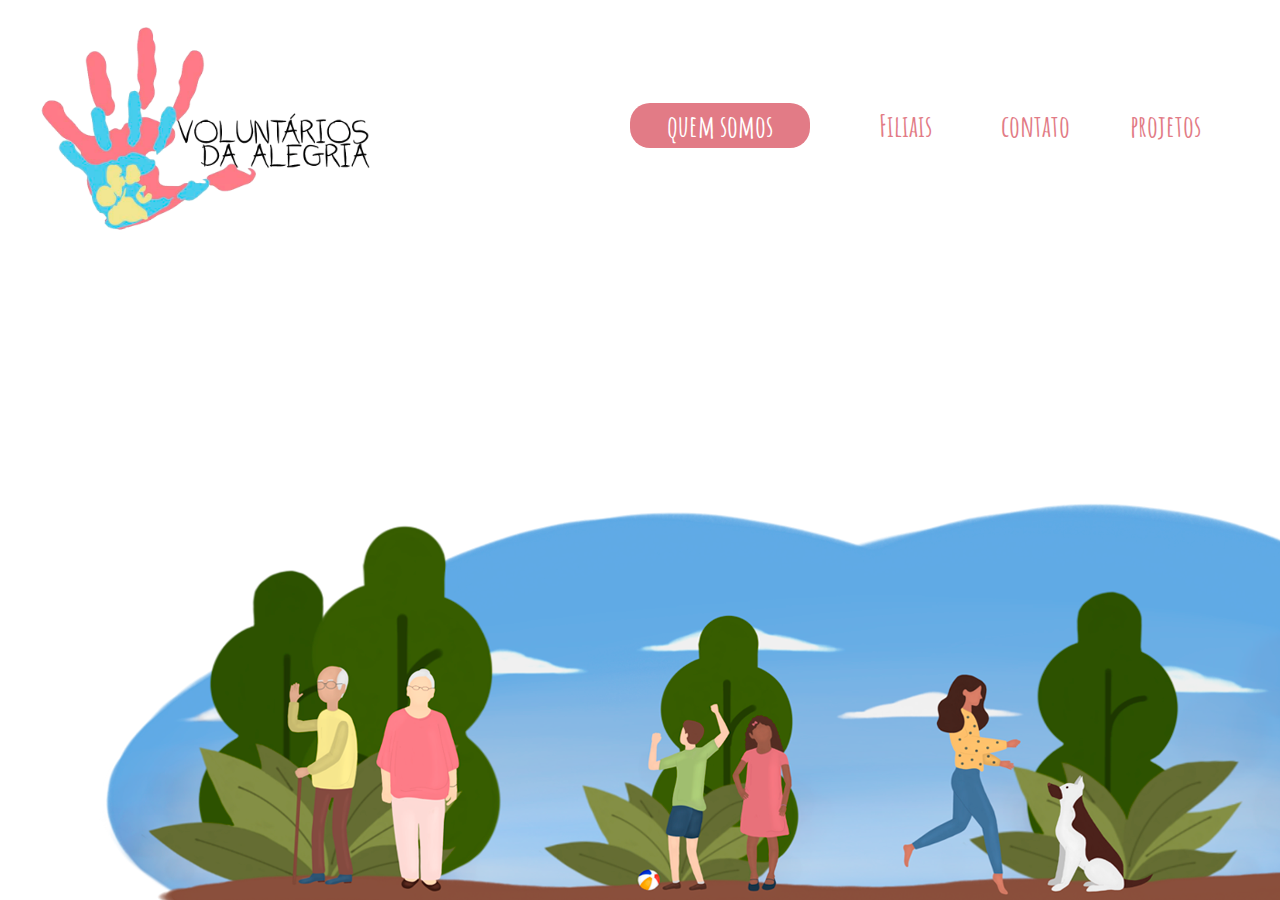
<file: index.html>
<!DOCTYPE html>
<html lang="pt-br">
<head>
    <meta charset="UTF-8">
    <meta name="viewport" content="width=device-width, initial-scale=1.0">
    <title>Voluntários da Alegria</title>
    <link rel="shortcut icon" href="/assets/icon.png" />
    <link rel="stylesheet" href="index.css" >
    <link rel="stylesheet" href="main.css">
    <link rel="preconnect" href="https://fonts.gstatic.com">
    <link href="https://fonts.googleapis.com/css2?family=Amatic+SC:wght@400;700&display=swap" rel="stylesheet">
    <link href="https://fonts.googleapis.com/css2?family=Roboto:ital,wght@0,400;0,500;1,100;1,300;1,400&display=swap" rel="stylesheet">

</head>
<body> 
    <div id="home-page">
        <header>

            <img id="logo" src="assets/logo.png" alt="">
            <div class="botoes">
                <a href="quemsomos.html" class="bot destaque">quem somos</a>
                <a href="#" class="bot">Filiais</a>
                <a href="contato.html" class="bot">contato</a>
                <a href="projetos.html" class="bot">projetos</a>
            </div>
        </header>
        <img id="ilustracao1" src="assets/fundo1.png" alt="">
        <img id="ilustracao2" src="assets/fundo2.png" alt="">
    </div> 


</body>
</html>
</file>
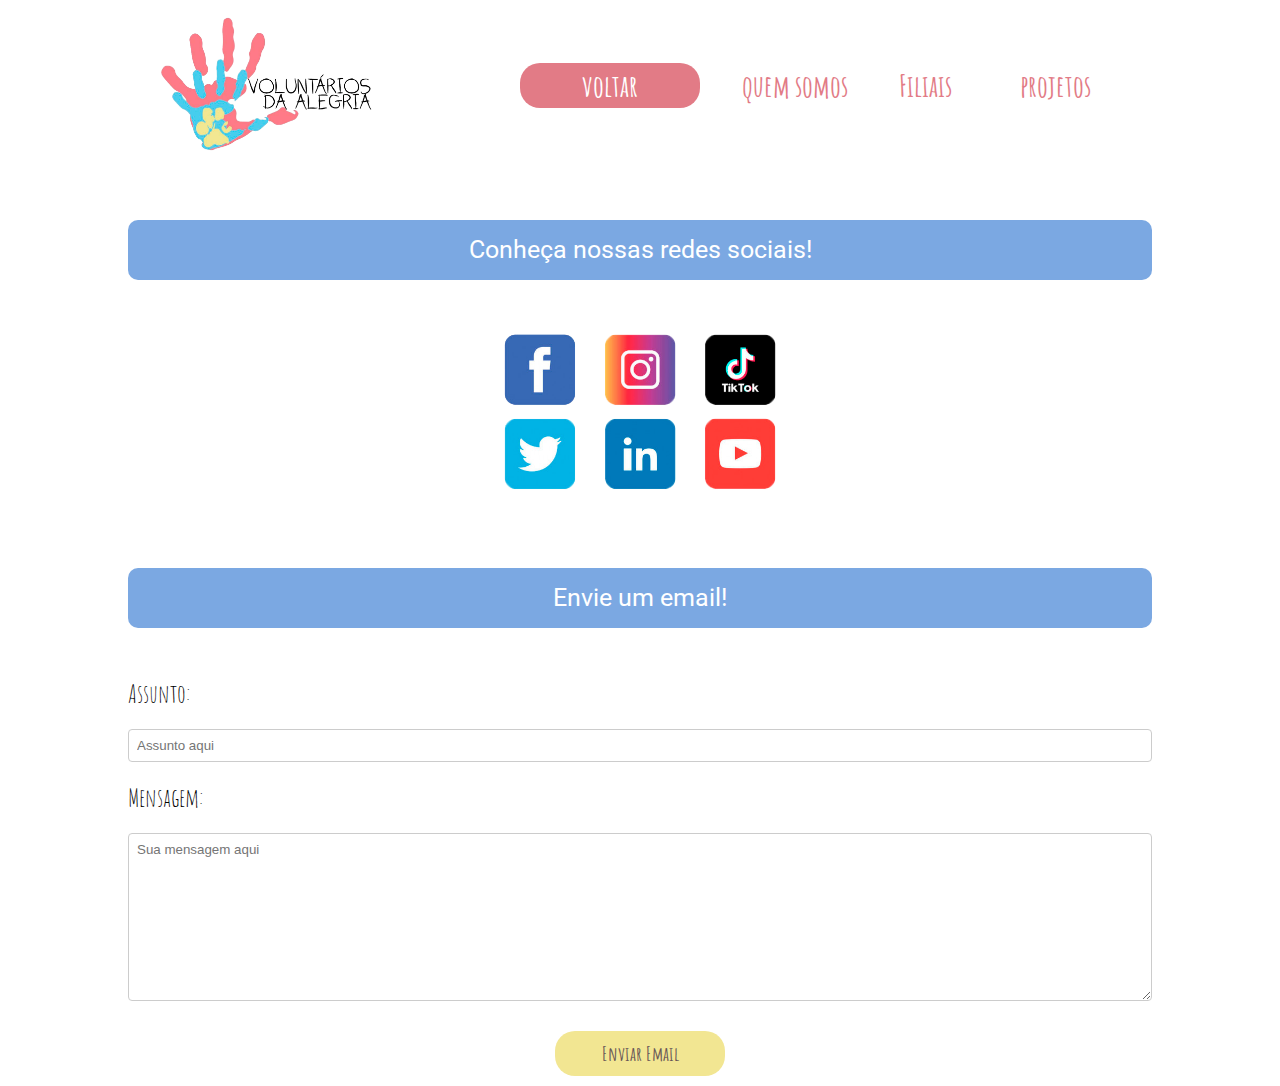
<file: contato.html>
<!DOCTYPE html>
<html lang="pt-br">
<head>
    <meta charset="UTF-8">
    <meta name="viewport" content="width=device-width, initial-scale=1.0">
    <title>Voluntários da Alegria</title>
    <link rel="stylesheet" href="contato.css">
    <link rel="stylesheet" href="main.css">
    <link rel="preconnect" href="https://fonts.gstatic.com">
    <link href="https://fonts.googleapis.com/css2?family=Amatic+SC:wght@400;700&display=swap" rel="stylesheet">
    <link href="https://fonts.googleapis.com/css2?family=Roboto:ital,wght@0,400;0,500;1,100;1,300;1,400&display=swap" rel="stylesheet">

</head>
<body> 
    <header>

        <img id="logo" src="assets/logo.png" alt="">
        <div class="botoes">
            <a href="index.html" class="bot destaque">voltar</a>
            <a href="quemsomos.html" class="bot">quem somos</a>
            <a href="#" class="bot">Filiais</a>
            <a href="projetos.html" class="bot">projetos</a>
        </div>
    </header>
    <div id="main-contatos">

        <div id="contato">
            <div id="title"><p>Conheça nossas redes sociais!</p></div>
            <div class="icones">
                <a href="https://www.facebook.com/voluntariado.voluntarios.da.alegria/" target="_blank">
                    <img src="assets/redes/facebook.png" alt="" >
    
                </a>
                <a href="https://www.instagram.com/voluntariosalegria/?hl=pt-br" target="_blank">
                    <img src="assets/redes/instagram.png" alt="">
                </a>
                <a href="https://vm.tiktok.com/ZSg7c7b7/" target="_blank">
                    
                    <img src="assets/redes/tiktok.png" alt="" >
                </a>
                <a href="https://mobile.twitter.com/volunt_alegria" target="_blank">
                    <img src="assets/redes/twitter.png" alt="" >
                </a>
                <a href="" target="_blank">
                    
                    
                    <img src="assets/redes/linkedin.png" alt="" >
                </a>
                <a href="https://www.youtube.com/channel/UC2rZi7m6u8pgdzsRBrSYLPg"  target="_blank">
                    
                     <img src="assets/redes/youtube.png" alt="">
                </a>
    
              
            </div>
        </div>
        <div id="contato">
            <div id="title"><p>Envie um email!</p></div>    
            <form action="#" id="contato-form">
                <label for="email">Assunto:</label>
                <input id="subject" name="subject" placeholder="Assunto aqui">
                <label for="mensagem">Mensagem:</label>
                <textarea id="emailBody" name="emailBody" placeholder="Sua mensagem aqui"></textarea>
                <!-- <a href="mailto:example@example.com?subject=Assunto do Email&body=Corpo do Email">Enviar Email</a> -->
            </form>
            <a id="emailLink" class="bot destaque" href="#" onclick="prepareEmail()">Enviar Email</a>
        </div>
    </div>
</body>
</html>

<script src="contato.js"></script>
</file>
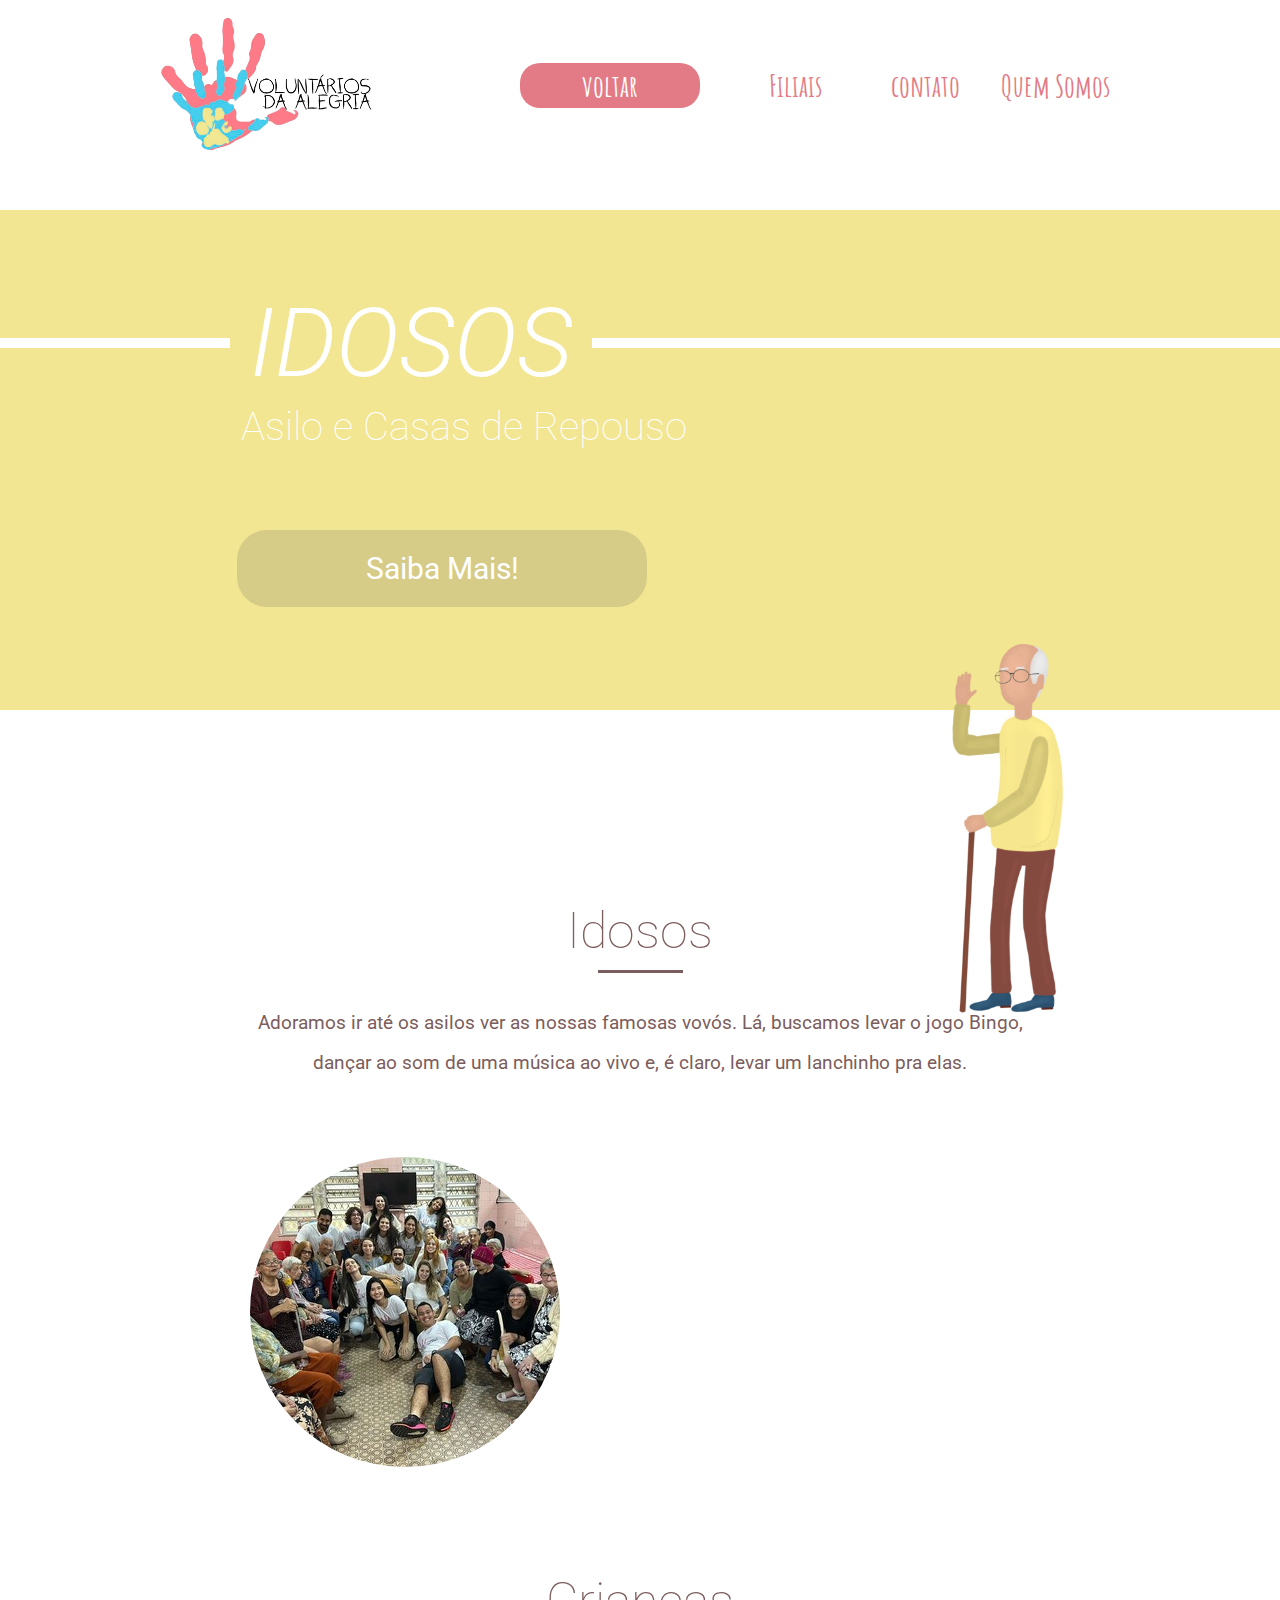
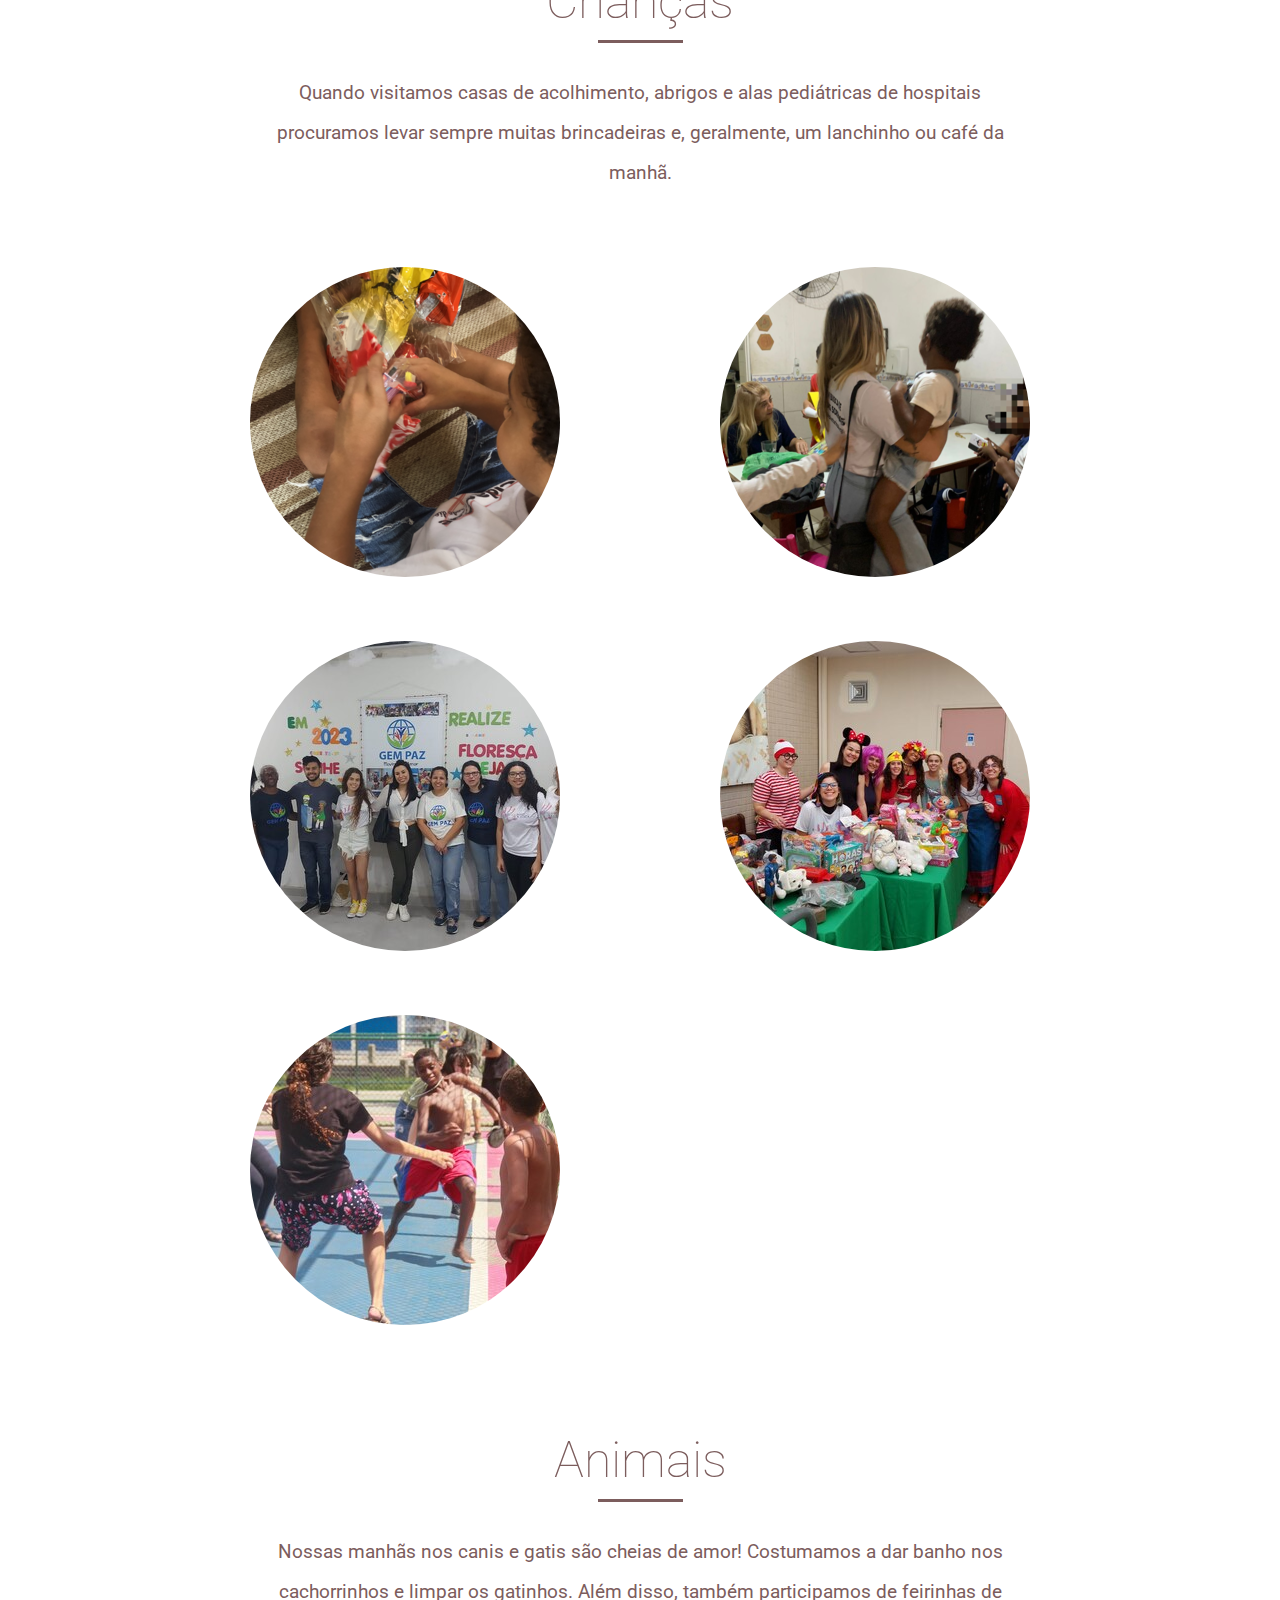
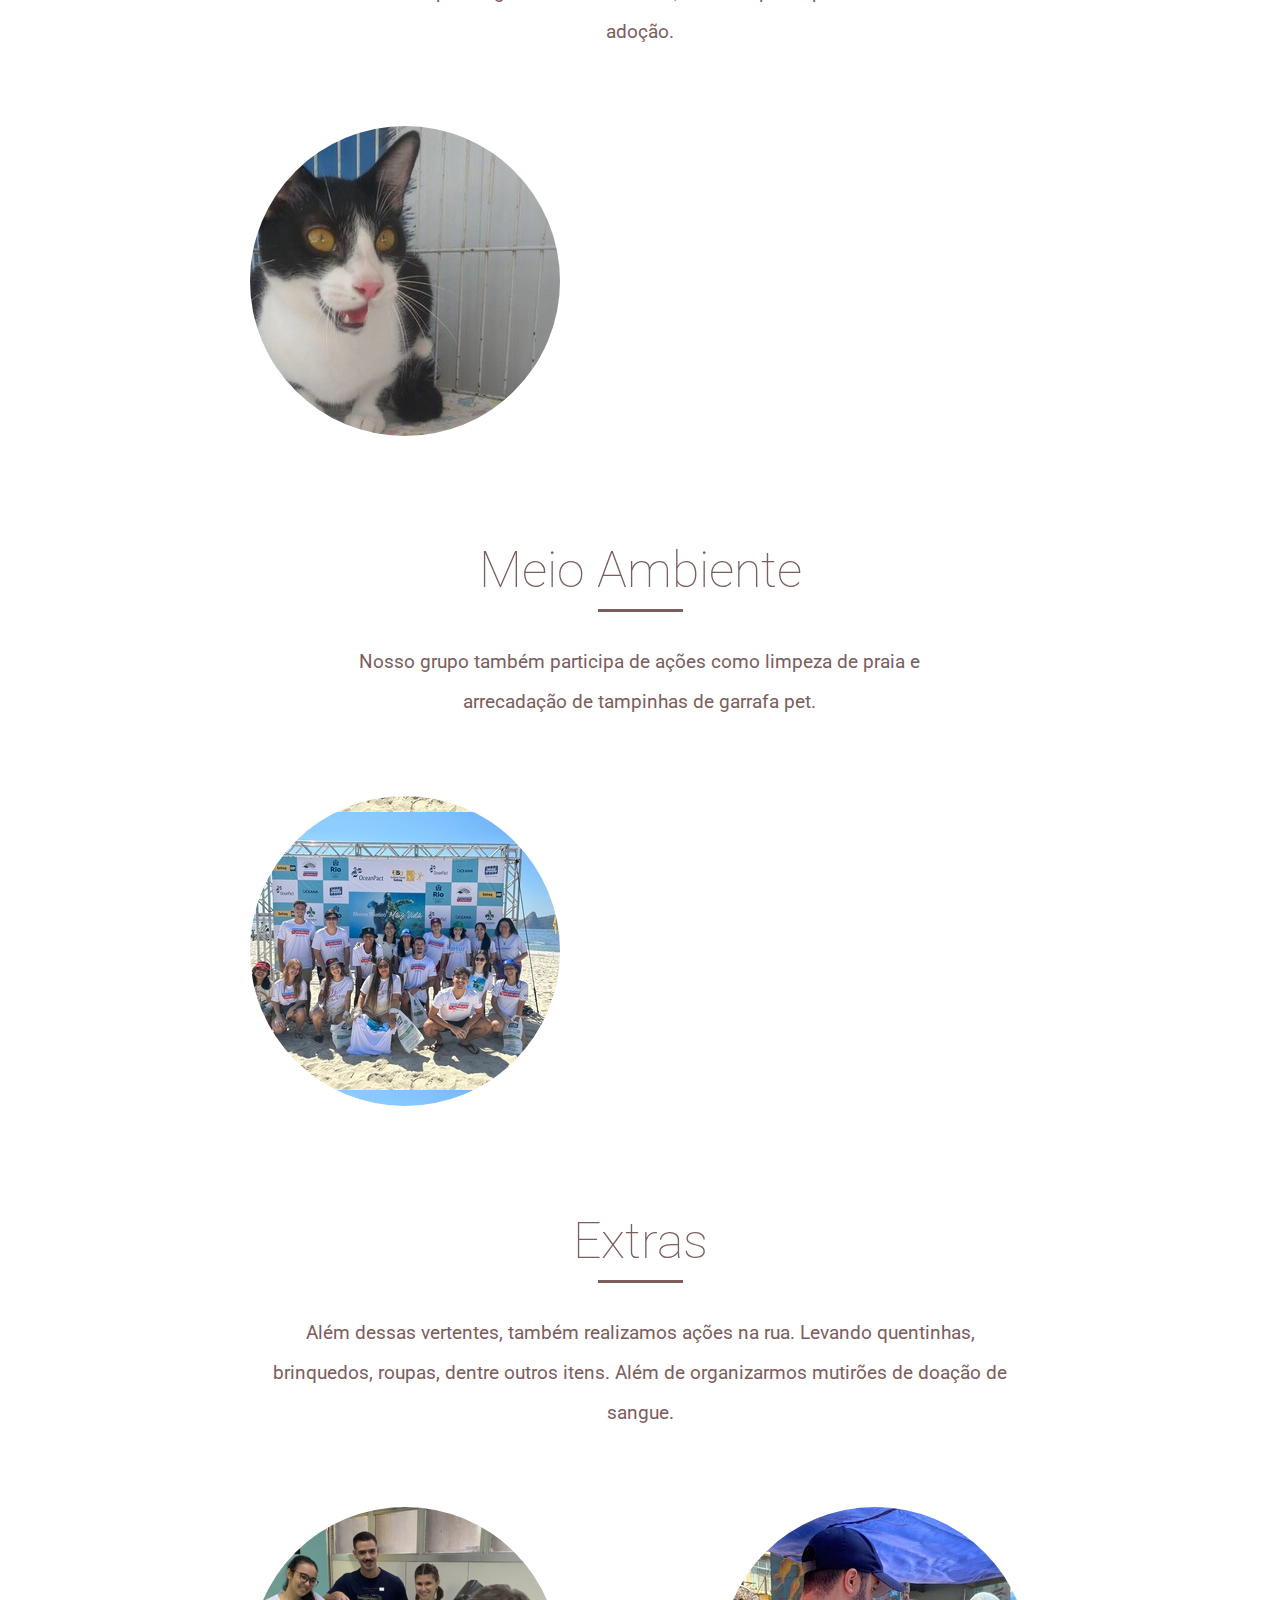
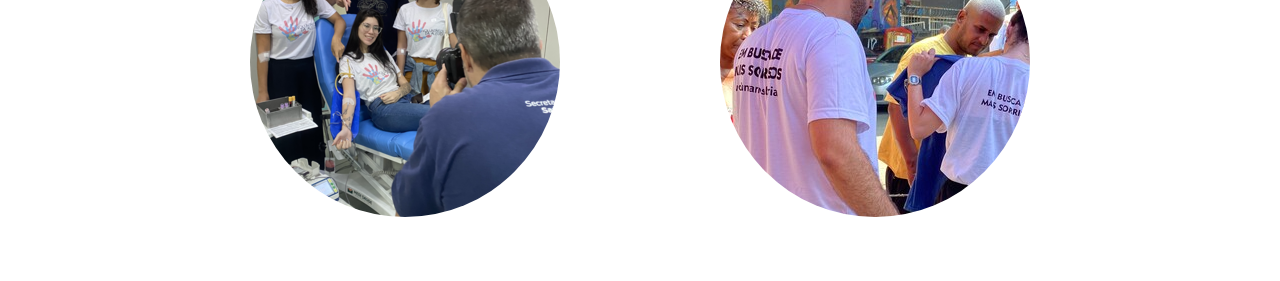
<file: projetos.html>
<!DOCTYPE html>
<html lang="en">
<head>
    <meta charset="UTF-8">
    <meta name="viewport" content="width=device-width, initial-scale=1.0">
    <title>Projetos</title>
    <link rel="stylesheet" href="main.css">
    <link rel="stylesheet" href="projetos.css">
    <link rel="stylesheet" href="https://cdnjs.cloudflare.com/ajax/libs/font-awesome/5.15.4/css/all.min.css">
    <link href="https://fonts.googleapis.com/css2?family=Amatic+SC:wght@400;700&display=swap" rel="stylesheet">
    <link href="https://fonts.googleapis.com/css2?family=Roboto:ital,wght@0,100;0,400;0,500;1,100;1,300;1,400&display=swap" rel="stylesheet">
    <link href="https://fonts.googleapis.com/css2?family=Poppins:wght@300;400;500&display=swap" rel="stylesheet">
</head>
<body>
    <div id="projetos">
        <header>
            <img src="assets/logo.png" alt="">
            <div class="botoes">
                <a href="index.html" class="bot destaque">voltar</a>
                <a href="#" class="bot">Filiais</a>
                <a href="contato.html" class="bot">contato</a>
                <a href="quemsomos.html" class="bot">Quem Somos</a>
            </div>            
        </header>

        <div class="vertentes">
            <div class="title">
                <div class="line" id="line1"></div>
                <h1>IDOSOS</h1>
                <div class="line" id="line2"></div>
            </div>
            <div class="subtitle">
                <div class="invisivel1"></div>
                <h2>Asilo e Casas de Repouso</h2>
                <div class="invisivel2"></div>

            </div>
            <div class="saibaMais">
                <div class="invisivel3"></div>
                <a href="#idosos" >Saiba Mais!</a>
                <div class="invisivel2"></div>
            </div>
            <img src="assets/personagens/vovo.png" alt="" class="imagem-projeto">

        </div>
        <div class="album">
            
            <div class="vertente" id="idosos">
                <h2>Idosos</h2>
                <div class="traço"></div>
                <p class="descricao">Adoramos ir até os asilos ver as
                    nossas famosas vovós. Lá,
                    buscamos levar o jogo Bingo,
                    dançar ao som de uma música
                    ao vivo e, é claro, levar um
                    lanchinho pra elas. </p>
                <div class="fotos">
                    <!-- <div class="molde" id="casa-de-ramana">
                        <div class="filtro filtro-idosos hidden"> <p>Casa de Ramana</p></div>
                    </div> -->

                    <div>
                        <div class="molde molde-idosos slide active" id="lar-mae-ritinha1">
                            <div class="filtro filtro-idosos hidden"> 
                                <div class="photo-text">
                                    <p>
                                        Lar Mãe Ritinha
                                    </p>
                                    <a href="https://www.instagram.com/larmaeritinha/" style="color: white;">@larmaeritinha  <i class="fab fa-instagram"></i></a>
                                </div>
                                <div class="arrow" onclick="changeSlide(1, 'lar-mae-ritinha')"><i class="fas fa-chevron-right"></i></div>
                            </div>
                        </div>
                        <div class="molde molde-idosos slide" id="lar-mae-ritinha2">
                            <div class="filtro filtro-idosos hidden"> 
                                <div class="arrow" onclick="changeSlide(-1, 'lar-mae-ritinha')"><i class="fas fa-chevron-left"></i></div>
                                <div class="photo-text">
                                    <p>
                                        Lar Mãe Ritinha
                                    </p>
                                    <a href="https://www.instagram.com/larmaeritinha/" style="color: white;">@larmaeritinha  <i class="fab fa-instagram"></i></a>
                                </div>
                                <div class="arrow" onclick="changeSlide(1, 'lar-mae-ritinha')"><i class="fas fa-chevron-right"></i></div>
                            </div>
                        </div>
                        <div class="molde molde-idosos slide" id="lar-mae-ritinha3">
                            <div class="filtro filtro-idosos hidden"> 
                                <div class="arrow" onclick="changeSlide(-1, 'lar-mae-ritinha')"><i class="fas fa-chevron-left"></i></div>
                                <div class="photo-text">
                                    <p>
                                        Lar Mãe Ritinha
                                    </p>
                                    <a href="https://www.instagram.com/larmaeritinha/" style="color: white;">@larmaeritinha  <i class="fab fa-instagram"></i></a>
                                </div>
                            </div>
                        </div>
                    </div>
                </div>
            </div>
            <div class="vertente" id="crianças">
                <h2>Crianças</h2>
                <div class="traço"></div>
                <p  class="descricao">Quando visitamos casas de acolhimento,
                    abrigos e alas pediátricas de
                    hospitais procuramos levar
                    sempre muitas brincadeiras e,
                    geralmente, um lanchinho ou
                    café da manhã. </p>
                <div class="fotos">
                    <!--  Lucinha Araújo      -->
                     <div>
                        <div class="molde molde-idosos slide active" id="lucinha1">
                            <div class="filtro filtro-criancas hidden"> 
                                <div class="photo-text">
                                    <p>
                                         Lucinha Araújo
                                    </p>
                                    <a href="https://www.instagram.com/urslucinhaaraujo.2016/" style="color: white;">@urslucinhaaraujo.2016  <i class="fab fa-instagram"></i></a>
                                </div>
                                <div class="arrow" onclick="changeSlide(1, 'lucinha')"><i class="fas fa-chevron-right"></i></div>
                            </div>
                        </div>
                        <div class="molde molde-idosos slide" id="lucinha2">
                            <div class="filtro filtro-criancas hidden"> 
                                <div class="arrow" onclick="changeSlide(-1, 'lucinha')"><i class="fas fa-chevron-left"></i></div>
                                <div class="photo-text">
                                    <p>
                                        Lucinha Araújo
                                    </p>
                                    <a href="https://www.instagram.com/urslucinhaaraujo.2016/" style="color: white;">@urslucinhaaraujo.2016  <i class="fab fa-instagram"></i></a>
                                </div>
                                <div class="arrow" onclick="changeSlide(1, 'lucinha')"><i class="fas fa-chevron-right"></i></div>
                            </div>
                        </div>
                        <div class="molde molde-idosos slide" id="lucinha3">
                            <div class="filtro filtro-criancas hidden"> 
                                <div class="arrow" onclick="changeSlide(-1, 'lucinha')"><i class="fas fa-chevron-left"></i></div>
                                <div class="photo-text">
                                    <p>
                                         Lucinha Araújo
                                    </p>
                                    <a href="https://www.instagram.com/urslucinhaaraujo.2016/" style="color: white;">@urslucinhaaraujo.2016  <i class="fab fa-instagram"></i></a>
                                </div>
                            </div>
                        </div>
                    </div>
                    <!--  Bia Bedran      -->
                     <div>
                        <div class="molde molde-idosos slide active" id="bia1">
                            <div class="filtro filtro-criancas hidden"> 
                                <div class="photo-text">
                                    <p>
                                        Bia Bedran
                                    </p>
                                    <a href="https://www.instagram.com/ursbiabedran2023/" style="color: white;">@ursbiabedran2023  <i class="fab fa-instagram"></i></a>
                                </div>
                                <div class="arrow" onclick="changeSlide(1, 'bia')"><i class="fas fa-chevron-right"></i></div>
                            </div>
                        </div>
                        <div class="molde molde-idosos slide" id="bia2">
                            <div class="filtro filtro-criancas hidden"> 
                                <div class="arrow" onclick="changeSlide(-1, 'bia')"><i class="fas fa-chevron-left"></i></div>
                                <div class="photo-text">
                                    <p>
                                       Bia Bedran
                                    </p>
                                    <a href="https://www.instagram.com/ursbiabedran2023/" style="color: white;">@ursbiabedran2023  <i class="fab fa-instagram"></i></a>
                                </div>
                                <div class="arrow" onclick="changeSlide(1, 'bia')"><i class="fas fa-chevron-right"></i></div>
                            </div>
                        </div>
                        <div class="molde molde-idosos slide" id="bia3">
                            <div class="filtro filtro-criancas hidden"> 
                                <div class="arrow" onclick="changeSlide(-1, 'bia')"><i class="fas fa-chevron-left"></i></div>
                                <div class="photo-text">
                                    <p>
                                        Bia Bedran
                                    </p>
                                    <a href="https://www.instagram.com/ursbiabedran2023/" style="color: white;">@ursbiabedran2023  <i class="fab fa-instagram"></i></a>
                                </div>
                            </div>
                        </div>
                    </div>
                    <!--   Gem paz       -->
                     <div>
                        <div class="molde molde-idosos slide active" id="gempaz1">
                            <div class="filtro filtro-criancas hidden"> 
                                <div class="photo-text">
                                    <p>
                                        Gem Paz
                                    </p>
                                    <a href="https://www.instagram.com/gempazprojetosocial/" style="color: white;">@gempazprojetosocial  <i class="fab fa-instagram"></i></a>
                                </div>
                                <div class="arrow" onclick="changeSlide(1, 'gempaz')"><i class="fas fa-chevron-right"></i></div>
                            </div>
                        </div>
                        <div class="molde molde-idosos slide" id="gempaz2">
                            <div class="filtro filtro-criancas hidden"> 
                                <div class="arrow" onclick="changeSlide(-1, 'gempaz')"><i class="fas fa-chevron-left"></i></div>
                                <div class="photo-text">
                                    <p>
                                       Gem Paz
                                    </p>
                                    <a href="https://www.instagram.com/gempazprojetosocial/" style="color: white;">@gempazprojetosocial  <i class="fab fa-instagram"></i></a>
                                </div>
                                <div class="arrow" onclick="changeSlide(1, 'gempaz')"><i class="fas fa-chevron-right"></i></div>
                            </div>
                        </div>
                        <div class="molde molde-idosos slide" id="gempaz3">
                            <div class="filtro filtro-criancas hidden"> 
                                <div class="arrow" onclick="changeSlide(-1, 'gempaz')"><i class="fas fa-chevron-left"></i></div>
                                <div class="photo-text">
                                    <p>
                                        Gem Paz
                                    </p>
                                    <a href="https://www.instagram.com/gempazprojetosocial/" style="color: white;">@gempazprojetosocial  <i class="fab fa-instagram"></i></a>
                                </div>
                            </div>
                        </div>
                    </div>
                    <!--   IFF       -->
                    <div>
                        <div class="molde molde-idosos slide active" id="iff1">
                            <div class="filtro filtro-criancas hidden"> 
                                <div class="photo-text">
                                    <p>
                                        Instituto Fernandes Figueira
                                    </p>
                                    <a href="https://www.instagram.com/iff_fiocruz/" style="color: white;">@iff_fiocruz  <i class="fab fa-instagram"></i></a>
                                </div>
                                <div class="arrow" onclick="changeSlide(1, 'iff')"><i class="fas fa-chevron-right"></i></div>
                            </div>
                        </div>
                        <div class="molde molde-idosos slide" id="iff2">
                            <div class="filtro filtro-criancas hidden"> 
                                <div class="arrow" onclick="changeSlide(-1, 'iff')"><i class="fas fa-chevron-left"></i></div>
                                <div class="photo-text">
                                    <p>
                                       Instituto Fernandes Figueira
                                    </p>
                                    <a href="https://www.instagram.com/iff_fiocruz/" style="color: white;">@iff_fiocruz  <i class="fab fa-instagram"></i></a>
                                </div>
                                <div class="arrow" onclick="changeSlide(1, 'iff')"><i class="fas fa-chevron-right"></i></div>
                            </div>
                        </div>
                        <div class="molde molde-idosos slide" id="iff3">
                            <div class="filtro filtro-criancas hidden"> 
                                <div class="arrow" onclick="changeSlide(-1, 'iff')"><i class="fas fa-chevron-left"></i></div>
                                <div class="photo-text">
                                    <p>
                                        Instituto Fernandes Figueira
                                    </p>
                                    <a href="https://www.instagram.com/iff_fiocruz/" style="color: white;">@iff_fiocruz  <i class="fab fa-instagram"></i></a>
                                </div>
                            </div>
                        </div>
                    </div>
                    <!--   AMAR       -->
                    <div>
                        <div class="molde molde-idosos slide active" id="amar1">
                            <div class="filtro filtro-criancas hidden"> 
                                <div class="photo-text">
                                    <p>
                                        AMAR
                                    </p>
                                    <a href="https://www.instagram.com/ong.amar_/" style="color: white;">@ong.amar_  <i class="fab fa-instagram"></i></a>
                                </div>
                                <div class="arrow" onclick="changeSlide(1, 'amar')"><i class="fas fa-chevron-right"></i></div>
                            </div>
                        </div>
                        <div class="molde molde-idosos slide" id="amar2">
                            <div class="filtro filtro-criancas hidden"> 
                                <div class="arrow" onclick="changeSlide(-1, 'amar')"><i class="fas fa-chevron-left"></i></div>
                                <div class="photo-text">
                                    <p>
                                        AMAR
                                    </p>
                                    <a href="https://www.instagram.com/ong.amar_/" style="color: white;">@ong.amar_  <i class="fab fa-instagram"></i></a>
                                </div>
                                <div class="arrow" onclick="changeSlide(1, 'amar')"><i class="fas fa-chevron-right"></i></div>
                            </div>
                        </div>
                        <div class="molde molde-idosos slide" id="amar3">
                            <div class="filtro filtro-criancas hidden"> 
                                <div class="arrow" onclick="changeSlide(-1, 'amar')"><i class="fas fa-chevron-left"></i></div>
                                <div class="photo-text">
                                    <p>
                                        AMAR
                                    </p>
                                    <a href="https://www.instagram.com/ong.amar_/" style="color: white;">@ong.amar_  <i class="fab fa-instagram"></i></a>
                                </div>
                            </div>
                        </div>
                    </div>
                    
                </div>
            </div>
            <div class="vertente" id="animais">
                <h2>Animais</h2>
                <div class="traço"></div>
                <p  class="descricao">Nossas manhãs nos canis e gatis são cheias de amor! 
                    Costumamos a dar banho nos cachorrinhos e limpar os gatinhos. Além disso, também participamos de feirinhas de adoção.</p>
                <div class="fotos">
                <!--   Adoção Bem me quer  -->
                    <div>
                        <div class="molde molde-idosos slide active" id="adocao1">
                            <div class="filtro filtro-animais hidden"> 
                                <div class="photo-text">
                                    <p>
                                        Adoção Bem Me Quer
                                    </p>
                                    <a href="https://www.instagram.com/adocaobemmequer/" style="color: white;">@adocaobemmequer  <i class="fab fa-instagram"></i></a>
                                </div>
                                <div class="arrow" onclick="changeSlide(1, 'adocao')"><i class="fas fa-chevron-right"></i></div>
                            </div>
                        </div>
                        <div class="molde molde-idosos slide" id="adocao2">
                            <div class="filtro filtro-animais hidden"> 
                                <div class="arrow" onclick="changeSlide(-1, 'adocao')"><i class="fas fa-chevron-left"></i></div>
                                <div class="photo-text">
                                    <p>
                                          Adoção Bem Me Quer
                                    </p>
                                    <a href="https://www.instagram.com/adocaobemmequer/" style="color: white;">@adocaobemmequer  <i class="fab fa-instagram"></i></a>
                                </div>
                                <div class="arrow" onclick="changeSlide(1, 'adocao')"><i class="fas fa-chevron-right"></i></div>
                            </div>
                        </div>
                        <div class="molde molde-idosos slide" id="adocao3">
                            <div class="filtro filtro-animais hidden"> 
                                <div class="arrow" onclick="changeSlide(-1, 'adocao')"><i class="fas fa-chevron-left"></i></div>
                                <div class="photo-text">
                                    <p>
                                        Adoção Bem Me Quer
                                    </p>
                                    <a href="https://www.instagram.com/adocaobemmequer/" style="color: white;">@adocaobemmequer  <i class="fab fa-instagram"></i></a>
                                </div>
                            </div>
                        </div>
                    </div>

<!--                     
                    <div class="molde" id="margarida-michel">
                        <div class="filtro filtro-animais hidden"> <p>Canil Margarida Michel</p></div>
                    </div>
                    <div class="molde" id="feira">
                        <div class="filtro filtro-animais hidden"> <p>Feirinhas de Adoção</p></div>
                    </div> -->
                </div>
            </div>
            <div class="vertente" id="meio-ambiente">
                <h2>Meio Ambiente</h2>
                <div class="traço"></div>
                <p class="descricao">
                    Nosso grupo também participa
                    de ações como limpeza de praia
                    e arrecadação de tampinhas de
                    garrafa pet.</p>
                <div class="fotos">
                    <div>
                        <div class="molde molde-idosos slide active" id="tatui1">
                            <div class="filtro filtro-ambiente hidden"> 
                                <div class="photo-text">
                                    <p>
                                        Projeto Tatuí
                                    </p>
                                    <a href="https://www.instagram.com/instituto_ecologico_aqualung/" style="color: white;">@instituto_ecologico_aqualung  <i class="fab fa-instagram"></i></a>
                                    
                                </div>
                                <div class="arrow" onclick="changeSlide(1, 'tatui')"><i class="fas fa-chevron-right"></i></div>
                            </div>
                        </div>
                        <div class="molde molde-idosos slide" id="tatui2">
                            <div class="filtro filtro-ambiente hidden"> 
                                <div class="arrow" onclick="changeSlide(-1, 'tatui')"><i class="fas fa-chevron-left"></i></div>
                                <div class="photo-text">
                                    <p>
                                        Projeto Tatuí
                                    </p>
                                    <a href="https://www.instagram.com/instituto_ecologico_aqualung/" style="color: white;">@instituto_ecologico_aqualung  <i class="fab fa-instagram"></i></a>
                                </div>
                                <div class="arrow" onclick="changeSlide(1, 'tatui')"><i class="fas fa-chevron-right"></i></div>
                            </div>
                        </div>
                        <div class="molde molde-idosos slide" id="tatui3">
                            <div class="filtro filtro-ambiente hidden"> 
                                <div class="arrow" onclick="changeSlide(-1, 'tatui')"><i class="fas fa-chevron-left"></i></div>
                                <div class="photo-text">
                                    <p>
                                        Projeto Tatuí
                                    </p>
                                    <a href="https://www.instagram.com/instituto_ecologico_aqualung/" style="color: white;">@instituto_ecologico_aqualung  <i class="fab fa-instagram"></i></a>
                                </div>
                            </div>
                        </div>
                    </div>
                    <!-- <div class="molde" id="limpeza">
                        <div class="filtro filtro-ambiente hidden"> <p>Limpezas de Praia</p></div>
                        
                    </div>
                    <div class="molde" id="reciclagem">
                        <div class="filtro filtro-ambiente hidden"> <p>Campanhas de Reciclagem</p></div>
                        
                    </div> -->

                </div>
            </div>
            <div class="vertente" id="extras">
                <h2>Extras</h2>
                <div class="traço"></div>
                <p  class="descricao">Além dessas vertentes, também
                    realizamos ações na rua.
                    Levando quentinhas, brinquedos,
                    roupas, dentre outros itens. Além de organizarmos mutirões de doação de sangue. </p>
                <div class="fotos">
                    <!-- doação de sangue -->
                    <div>
                        <div class="molde molde-idosos slide active" id="doacao1">
                            <div class="filtro filtro-extra hidden"> 
                                <div class="photo-text">
                                    <p>
                                        Doação de Sangue
                                    </p>
                                    <a href="https://www.instagram.com/hemorio/" style="color: white;">@hemorio  <i class="fab fa-instagram"></i></a>
                                    
                                </div>
                                <div class="arrow" onclick="changeSlide(1, 'doacao')"><i class="fas fa-chevron-right"></i></div>
                            </div>
                        </div>
                        <div class="molde molde-idosos slide" id="doacao2">
                            <div class="filtro filtro-extra hidden"> 
                                <div class="arrow" onclick="changeSlide(-1, 'doacao')"><i class="fas fa-chevron-left"></i></div>
                                <div class="photo-text">
                                    <p>
                                        Doação de Sangue
                                    </p>
                                    <a href="https://www.instagram.com/hemorio/" style="color: white;">@hemorio  <i class="fab fa-instagram"></i></a>
                                </div>
                                <div class="arrow" onclick="changeSlide(1, 'doacao')"><i class="fas fa-chevron-right"></i></div>
                            </div>
                        </div>
                        <div class="molde molde-idosos slide" id="doacao3">
                            <div class="filtro filtro-extra hidden"> 
                                <div class="arrow" onclick="changeSlide(-1, 'doacao')"><i class="fas fa-chevron-left"></i></div>
                                <div class="photo-text">
                                    <p>
                                        Doação de Sangue
                                    </p>
                                    <a href="https://www.instagram.com/hemorio/" style="color: white;">@hemorio  <i class="fab fa-instagram"></i></a>
                                </div>
                            </div>
                        </div>
                    </div>

                    <!-- Ação Madureira -->
                    <div>
                        <div class="molde molde-idosos slide active" id="madureira1">
                            <div class="filtro filtro-extra hidden"> 
                                <div class="photo-text">
                                    <p>
                                        Ação Madureira
                                    </p>
                                    <a href="https://www.instagram.com/projeto_juca/" style="color: white;">@projeto_juca  <i class="fab fa-instagram"></i></a>
                                    <a href="https://www.instagram.com/medicosdomundo.riodejaneiro/" style="color: white;">@medicosdomundo.riodejaneiro  <i class="fab fa-instagram"></i></a>
                                </div>
                                <div class="arrow" onclick="changeSlide(1, 'madureira')"><i class="fas fa-chevron-right"></i></div>
                            </div>
                        </div>
                        <div class="molde molde-idosos slide" id="madureira2">
                            <div class="filtro filtro-extra hidden"> 
                                <div class="arrow" onclick="changeSlide(-1, 'madureira')"><i class="fas fa-chevron-left"></i></div>
                                <div class="photo-text">
                                    <p>
                                        Ação Madureira
                                    </p>
                                    <a href="https://www.instagram.com/projeto_juca/" style="color: white;">@projeto_juca  <i class="fab fa-instagram"></i></a>
                                    <a href="https://www.instagram.com/medicosdomundo.riodejaneiro/" style="color: white;">@medicosdomundo.riodejaneiro  <i class="fab fa-instagram"></i></a>
                                </div>
                                <div class="arrow" onclick="changeSlide(1, 'madureira')"><i class="fas fa-chevron-right"></i></div>
                            </div>
                        </div>
                        <div class="molde molde-idosos slide" id="madureira3">
                            <div class="filtro filtro-extra hidden"> 
                                <div class="arrow" onclick="changeSlide(-1, 'madureira')"><i class="fas fa-chevron-left"></i></div>
                                <div class="photo-text">
                                    <p>
                                        Ação Madureira
                                    </p>
                                    <a href="https://www.instagram.com/projeto_juca/" style="color: white;">@projeto_juca  <i class="fab fa-instagram"></i></a>
                                    <a href="https://www.instagram.com/medicosdomundo.riodejaneiro/" style="color: white;">@medicosdomundo.riodejaneiro  <i class="fab fa-instagram"></i></a>
                                </div>
                            </div>
                        </div>
                    </div>

                    <!-- <div class="molde" id="rua">
                        <div class="filtro filtro-extra hidden"> <p>Ações pelas ruas</p></div>
                    </div>
                    <div class="molde" id="congresso">
                        <div class="filtro filtro-extra hidden"> <p>Congresso Online de Voluntariado</p></div>
                        
                    </div> -->

                </div>
            </div>
                        

        </div>

    </div>
    <script src="projetos.js"></script>
</body>
</html>
</file>
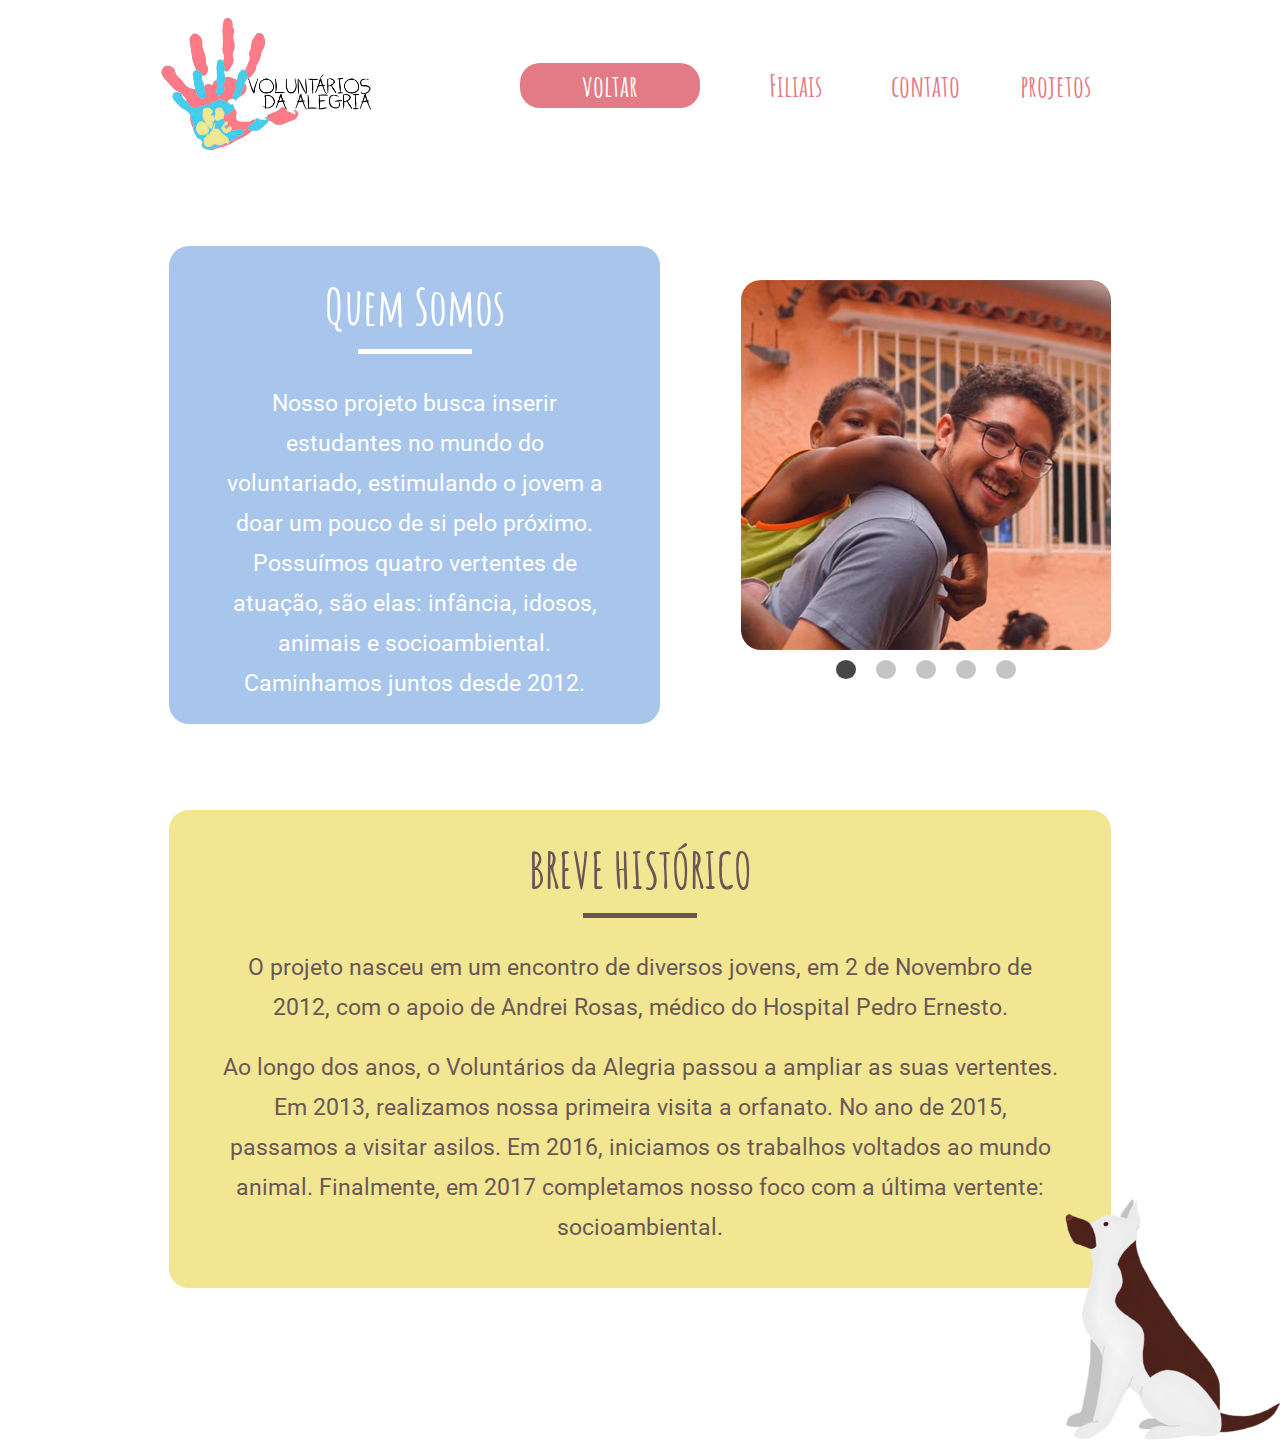
<file: quemsomos.html>
<!DOCTYPE html>
<html lang="en">
<head>
    <meta charset="UTF-8">
    <meta name="viewport" content="width=device-width, initial-scale=1.0">
    <title>Quem Somos</title>
    <link rel="stylesheet" href="main.css">
    <link rel="stylesheet" href="quemsomos.css">
    <link href="https://fonts.googleapis.com/css2?family=Amatic+SC:wght@400;700&display=swap" rel="stylesheet">
    <link href="https://fonts.googleapis.com/css2?family=Roboto:ital,wght@0,400;0,500;1,100;1,300;1,400&display=swap" rel="stylesheet">
</head>
<body>
    <div id="quem-somos">
        <header>
            <img src="assets/logo.png" alt="">
            <div class="botoes">
                <a href="index.html" class="bot destaque">voltar</a>
                <a href="#" class="bot">Filiais</a>
                <a href="contato.html" class="bot">contato</a>
                <a href="projetos.html" class="bot">projetos</a>
            </div>
        </header>


        <fieldset id="quem">
            <div id="parte-1">
                <div class="bloco-azul">
                    <h1>Quem Somos</h1>
                    <div class="traço"></div>
                    <p>Nosso projeto busca inserir estudantes no mundo do voluntariado, estimulando o jovem a doar um pouco de si pelo próximo. Possuímos quatro vertentes de atuação, são elas: infância, idosos, animais e socioambiental. Caminhamos juntos desde 2012.</p>
                </div>
                <div class="slider">


                        <img src="Images/foto1.png" id="foto1" class="hide" alt="">
                        <img src="Images/foto2.png" id="foto2" class="hide" alt="">
                        <img src="Images/foto3.png" id="foto3" class="hide" alt="">
                        <img src="Images/foto4.png" id="foto4" class="hide" alt="">
                        <img src="Images/foto5.png" id="foto5" class="hide"  alt="">
    
                    <div class="bolinhas">
                        <div class="ball" id="1"></div>
                        <div class="ball" id="2"></div>
                        <div class="ball" id="3"></div>
                        <div class="ball" id="4"></div>
                        <div class="ball" id="5"></div>
    
                    </div>
                </div>

            </div>
        </fieldset>
        <fieldset id="breve">
            <div id="parte-2">
                <div class="bloco-amarelo">
                    <h1>BREVE HISTÓRICO</h1>
                    <div class="traço"></div>
                    <p>O projeto nasceu em um encontro de diversos jovens, em 2 de Novembro de 2012, com o apoio de Andrei Rosas, médico do Hospital Pedro Ernesto. </p>
                    <p>
                        Ao longo dos anos, o Voluntários da Alegria passou a ampliar as suas vertentes. Em 2013, realizamos nossa primeira visita a orfanato. No ano de 2015, passamos a visitar asilos. Em 2016, iniciamos os trabalhos voltados ao mundo animal. Finalmente, em 2017 completamos nosso foco com a última vertente:<br> socioambiental.</p>
    
                    </p>    
                    
                    
                </div>

            </div>
            <img src="Images/cachorro.png" id="dog" alt="Cachorro">
        </fieldset>
        <script src="quemsomos.js"></script>
    </div>    
</body>
</html>
</file>
<file: index.css>
body {
    margin: 0;

}

#home-page header{
    width: 100%;

}
#home-page img#ilustracao1 {
    position: fixed;
    bottom: 0;
    right: 0;
}
#home-page img#ilustracao2{
    display: none;
}


#home-page header img#logo {
    margin: 40px;
    margin-top: 0;
    width: 340px;
    height: 260px;
}



#home-page header .botoes{
    margin-right: 50px;
    margin-bottom: 50px;
    
}


@media (max-width:1000px) {
    #home-page header img#logo {
            
        width: 218px;
        height: 170px;
        margin: 0;
    }
    #home-page header{
        width: 75%;
        flex-direction: column;
    }
    #home-page header .botoes {
        align-items: center;
        justify-content: center;
        flex-direction: column;
        margin: 30px;


       
    }
    #home-page .bot {
        margin: 10px;
    }
    #home-page a.destaque {
        margin-right: 10px;
    }
    #home-page img#ilustracao1{
        display: none;
    }
    #home-page img#ilustracao2{
        display: inline;
        position: fixed;
        bottom: 0;
        right: 0;
    }
}
</file>
<file: main.css>
:root {
    --red-color: #e27b86;
    --yellow-color: #f2e692;
    --blue-color: #7ba8e2;
    
    
}

body {
    box-sizing: border-box;
    margin: 0;
}


header{
    width: 75%;
    display: flex;
    justify-content: space-between;
    align-items: center;
    margin: auto;
    

}

header img{

    width: 218px;
    height: 170px;
}


header .botoes{
    display: flex;
 
}


fieldset{
    border: none;
}


.bot{
    width: 130px;
    height: 45px;
    text-decoration: none;
    font-family: Amatic SC;
    font-style: normal;
    font-weight: bold;
    font-size: 30px;
    display: flex;
    align-items: center;
    justify-content: center;

    color: var(--red-color);

}
.bot:hover{
    
    text-decoration: underline;

}

a.destaque{
    width: 180px;
    color: white;
    margin-right: 30px;
    border-radius: 20px;
    background-color: var(--red-color);
}
a.destaque:hover{
    color: var(--red-color);
    text-decoration: none;
    background-color: antiquewhite;
}

p{
    font-family: Roboto;
    font-style: normal;
    font-weight: normal;
    font-size: 25px;
    line-height: 40px;
    margin: 10px 40px;
    text-align: center;
    color: white;
}


h1{
    margin-top: 50px ;
    font-family: Amatic SC;
    font-style: normal;
    font-weight: bold;
    font-size: 50px;
    line-height: 0px;
    color: white;
}


.traço{
    width: 114px;
    height: 4px;
    background-color: white;
    margin-top: 10px;
    margin-bottom: 20px;
}



@media (max-width:1001px) {
    header{
        flex-direction: column;
    }
    .botoes {
        align-items: center;
        justify-content: center;
        flex-direction: column;
        margin: 30px;


       
    }
    .bot {
        margin: 10px;
    }
    a.destaque {
        margin-right: 10px;
    }
}
</file>
<file: contato.css>
#contato{
    display: flex;
    flex-direction: column;
    align-items: center;
    justify-content: center;
    width: 80%;
}

#main-contatos{
    display: flex;
    flex-direction: column;
    align-items: center;
    justify-content: center;
}

#contato #title{
    background-color: var(--blue-color);
    border-radius: 10px;
    margin: 50px;
    width: 100%;
}

#contato .icones{
    margin-bottom: 20px;
    display: grid;
    grid-template-columns: 1fr 1fr 1fr;
    grid-template-rows: 1fr 1fr;
    grid-column-gap: 20px;

}

#contato img{
    width: 80px;
    height: 80px;
    
}

/* Form */

#contato-form{
    width: 100%;
    display: flex;
    flex-direction: column;

}

label{
    font-family: Amatic SC;
    font-style: normal;
    font-size: 25px;
}

.email-box {
background-color: #fff;
border-radius: 8px;
box-shadow: 0 4px 8px rgba(0, 0, 0, 0.1);
padding: 20px;
max-width: 400px;
width: 100%;
}


label,
input,
textarea {
margin-bottom: 20px;
}

input,
textarea {
    padding: 8px;
    border-radius: 4px;
    border: 1px solid #ccc;
    font-family: Arial, sans-serif;
}

textarea {
    height: 150px;
}


#contato .bot {
    margin: 10px;
    font-size: 20px;
}
#contato a.destaque {
    margin-right: 10px;
    width: 170px;
    background-color: var(--yellow-color);
    color: #695757;
}

#contato a.destaque:hover {
    background-color: #d3c97f;
    }
</file>
<file: projetos.css>
body {
    height: 1000px;
}
#projetos .vertentes{
    width: 100%;
    margin-top: 40px;
    height: 500px;
    background-color: var(--yellow-color);
    transition: 300ms;
    display: flex;
    flex-direction: column;
    justify-content: center;

}

#projetos .vertentes .title, #projetos .vertentes .subtitle{
    display: flex;
    align-items: center;
    margin: 10px 0;

    
}

#projetos .imagem-projeto{
    width: 35%;
    position: absolute;
    left: 80%;
    top: 90%;
    transform: translate(-50%, -50%);
}

#projetos .saibaMais {
    display: flex;
    margin-top: 50px;
}
#projetos .title h1{
    
    font-size: 96px;
    font-family: Roboto;
    font-style: italic;
    font-weight: 300;
    margin: 20px;

}
#projetos div.line  {
    background: white;
    height: 10px;
}


#projetos div#line1 {
    flex: 1;
}


#projetos div#line2 {
    flex: 3;
}

#projetos .subtitle h2{
    
    font-size: 40px;
    font-family: 'Roboto';
    color: white;
    font-weight: 100;

    margin: 20px 20px;
    
}

#projetos .invisivel1{

    height: 10px;
    flex: 0.77;
}

#projetos .invisivel2{
    width: 100%;
    height: 10px;
    flex: 2;
}

.arrow i {
    display: block;
    color: #fff; /* Set icon color to white */
    transition: color 0.3s ease;
  }

.arrow:hover i {
    color: GREY; /* Change the icon color on hover to a different color */
}
#projetos .invisivel3{

    height: 10px;
    flex: 0.75;
}
#projetos .saibaMais a{
    text-decoration: none;
    color: white;
    display: flex;
    font-family: Roboto;
    align-items: center;
    font-size: 30px;
    justify-content: center;
    width: 410px;
    height: 77px;
    background-color: #D6CC87;
    border-radius: 30px;
    transition: 200ms;
}

#projetos .saibaMais a:hover{
    opacity: 0.7;
}

#projetos .descricao {
    width: 60%;
    color: #7C5D5D;
    font-size: 1.2rem;
}
#projetos .album {

    margin-top: 150px;
    display: flex;
    flex-direction: column;
    align-items: center;
    justify-content: center;
}

#projetos h2{
    font-weight: 100;
    font-size: 50px;
    font-family: 'Roboto';
    color: #7C5D5D;
    margin-bottom: 0;
}
#projetos .vertente{
    display: flex;
    flex-direction: column;
    align-items: center;
    justify-content: center;
}
#projetos .traço{
    width: 85px;
    height:  3px;
    background: #7C5D5D;
}

#projetos .fotos{
    margin: 4rem;
    display: grid;
    grid-template-columns: 1fr 1fr;
    column-gap: 10rem;
    row-gap: 4rem;


}
#projetos .molde{
    overflow: hidden;
    opacity: 1;
    width: 310px;
    height: 310px;
    border-radius: 100%;
 /*    background-color: #7C5D5D; */
}

.filtro{
    width:100%;
    height:100%;
    display: flex;
    align-items: center;
    justify-content: center;
    opacity: 1;
    /* transition: opacity .2s linear; */
    
}

.filtro-idosos {
    background-color: rgba(242, 230, 146, 0.58);;

}

.filtro-criancas {
    background-color: rgba(226, 123, 134, 0.58);
}

.filtro-animais {
    background-color: rgba(123, 168, 226, 0.58);
}
.filtro-ambiente {
    background-color: rgba(124, 201, 145, 0.58);
}
.filtro-extra {
    background-color:  rgba(54, 54, 54, 0.58);
   
}

.slide {
    display: none;
  }
  
  .slide.active {
    display: block;
  }

.hidden {
    opacity: 0;
}
.filtro p{
    color: white;
    font-family: 'Poppins';
    font-weight: 400;
    line-height: 30px;
}

#projetos #lar-mae-ritinha1{
    background-image: url('assets/fotos-projetos/lar-mae-ritinha/foto1.jpg');
    background-position: center;
}

#projetos #lar-mae-ritinha2{
    background-image: url('assets/fotos-projetos/lar-mae-ritinha/foto2.png');
    background-position: center;
}

#projetos #lar-mae-ritinha3{
    background-image: url('assets/fotos-projetos/lar-mae-ritinha/foto3.jpg');
    background-position: center;
}

#projetos #tatui1{
    background-image: url('assets/fotos-projetos/projeto_tatui/foto1.jpg');
    background-position: center;
}


#projetos #tatui2{
    background-image: url('assets/fotos-projetos/projeto_tatui/foto2.jpg');
    background-position: center;
}


#projetos #tatui3{
    background-image: url('assets/fotos-projetos/projeto_tatui/foto3.jpg');
    background-position: center;
}


#projetos #doacao1{
    background-image: url('assets/fotos-projetos/doacao_sangue/foto1.png');
    background-position: center;
}


#projetos #doacao2{
    background-image: url('assets/fotos-projetos/doacao_sangue/foto2.png');
    background-position: center;
}


#projetos #doacao3{
    background-image: url('assets/fotos-projetos/doacao_sangue/foto3.png');
    background-position: center;
}

#projetos #madureira1{
    background-image: url('assets/fotos-projetos/acao_madureira/foto1.jpg');
    background-position: center;
}


#projetos #madureira2{
    background-image: url('assets/fotos-projetos/acao_madureira/foto2.jpg');
    background-position: center;
}


#projetos #madureira3{
    background-image: url('assets/fotos-projetos/acao_madureira/foto3.jpg');
    background-position: center;
}



.photo-text {
    display: flex;
    flex-direction: column;
    align-items: center;
    justify-content: center;
}

#projetos #adocao1{
    background-image: url('assets/fotos-projetos/adocao_bem_me_quer/foto1.jpg');
    background-position: center;
}


#projetos #adocao2{
    background-image: url('assets/fotos-projetos/adocao_bem_me_quer/foto2.jpg');
    background-position: center;
}


#projetos #adocao3{
    background-image: url('assets/fotos-projetos/adocao_bem_me_quer/foto3.jpg');
    background-position: center;
}



#projetos #lucinha1{
    background-image: url('assets/fotos-projetos/lucinha_araujo/foto1.png');
    background-position: center;
}


#projetos #lucinha2{
    background-image: url('assets/fotos-projetos/lucinha_araujo/foto2.png');
    background-position: center;
}


#projetos #lucinha3{
    background-image: url('assets/fotos-projetos/lucinha_araujo/foto3.png');
    background-position: center;
}



#projetos #gempaz1{
    background-image: url('assets/fotos-projetos/gem_paz/foto\ 1.jpg');
    background-position: center;
}


#projetos #gempaz2{
    background-image: url('assets/fotos-projetos/gem_paz/foto\ 2.jpg');
    background-position: center;
}


#projetos #gempaz3{
    background-image: url('assets/fotos-projetos/gem_paz/foto\ 3.png');
    background-position: center;
}


#projetos #iff1{
    background-image: url('assets/fotos-projetos/IFF/foto1.jpg');
    background-position: center;
}


#projetos #iff2{
    background-image: url('assets/fotos-projetos/IFF/foto2.png');
    background-position: center;
}


#projetos #iff3{
    background-image: url('assets/fotos-projetos/IFF/foto3.png');
    background-position: center;
}



#projetos #bia1{
    background-image: url('assets/fotos-projetos/bia_bedran/foto1.png');
    background-position: center;
}


#projetos #bia2{
    background-image: url('assets/fotos-projetos/bia_bedran/foto2.png');
    background-position: center;
}


#projetos #bia3{
    background-image: url('assets/fotos-projetos/bia_bedran/foto3.png');
    background-position: center;
}


#projetos #amar1{
    background-image: url('assets/fotos-projetos/amar/foto1.jpg');
    background-position: center;
}


#projetos #amar2{
    background-image: url('assets/fotos-projetos/amar/foto2.png');
    background-position: center;
}


#projetos #amar3{
    background-image: url('assets/fotos-projetos/amar/foto3.jpg');
    background-position: center;
}

@media (max-width:1000px) {
    #projetos .imagem-projeto{
        display: none;
    }
    #projetos .title h1{
        font-size: 45px;
    }
    #projetos .subtitle h2{
        font-size: 25px;
    }
    #projetos .fotos{
        grid-template-columns: 1fr;
        column-gap: 0;
    }
    #projetos .saibaMais a{
        width: 250px;
        font-size: 22px;
    }
    #projetos div#line2{
        flex: 1;
    }
    #projetos .invisivel1{

        flex: 1;
    }
    #projetos .invisivel3{
        flex: 1;
    }    
    #projetos .invisivel2{
        width: 100%;
        height: 10px;
        flex: 1;
    }

}
</file>
<file: quemsomos.css>
/* Primeira parte */

fieldset {
    margin: 70px 0;
}
div#parte-1 {
    display: flex;
    margin: auto;
    width: 75%;
    justify-content: space-between;
    align-items: center;

}
div#parte-2 {
    display: flex;
    margin: auto;
    width: 75%;
    align-items: center;
    justify-content: center;
} 
/* Bloco A\ul */
div.bloco-azul{
   
    width: 50%;
    padding: 10px;
    background-color:  rgba(123, 168, 226, 0.66);
    border-radius: 20px;
    display: flex;
    flex-direction: column;
    align-items: center;
}

#quem-somos p {
    font-size: 23px;
}
.traço{
    width: 114px;
    height: 5px;
    background-color: white;
    margin-bottom: 20px;
}



/* Slider */
.slider{
    display: flex;
    flex-direction: column;
    align-items: center;

}
.slider img{
    width: 370px;
    height: 370px;
    border-radius: 20px;
    position: relative;
    top:0;

    
    opacity: 1;
    transition: opacity .7s linear;
}

div.bolinhas{
    display: flex;
}
div.ball{
    margin: 10px;
    border-radius: 100%;
    width: 20px;
    height: 19px;


    background: #C4C4C4;
}

img.hide {
    max-height: 0;
    opacity: 0;
    pointer-events: none;
}



/* Bloco Amarelo */
div.bloco-amarelo { 
    padding: 10px;
    border-radius: 20px;
    background-color: var(--yellow-color);
    display: flex;
    flex-direction: column;
    align-items: center;
}
#quem-somos .bloco-amarelo h1, .bloco-amarelo p{
    color: #695757;
}

.bloco-amarelo .traço{
    background-color: #695757;
}

img#dog {
    width: 700px;
    position: absolute;
    left: 580.74px;  
    top: 1180px;
}



@media (max-width:1000px) {
    #quem-somos{
        display:flex;
        flex-direction: column;
        align-items: center;
        justify-content: center;
    }
    div#parte-1{
        width: 100%;
        flex-direction: column;
    }
    div#parte-2{
        width: 100%;
        flex-direction: column;
        align-items: center;
        justify-content: center;
    }
    div.bloco-azul {
        margin: 50px;
        width: 80%;
        height: 30%;
    }
    #quem-somos p {
        line-height: 23px;
        font-size: 15px;
    }
    img#dog{
        display: none;
    }
    #quem-somos h1{
        font-size: 35px;
    }
    .traço{
        margin-bottom: 5px;
        height: 3px;
    }
    div.bloco-amarelo{
        margin: 50px;
        width: 80%;
        height: 30%;        
    } 
    .slider img{
        width: 300px;
        height: 300px;
    }
    fieldset{
        margin:0;
    }
}
</file>
